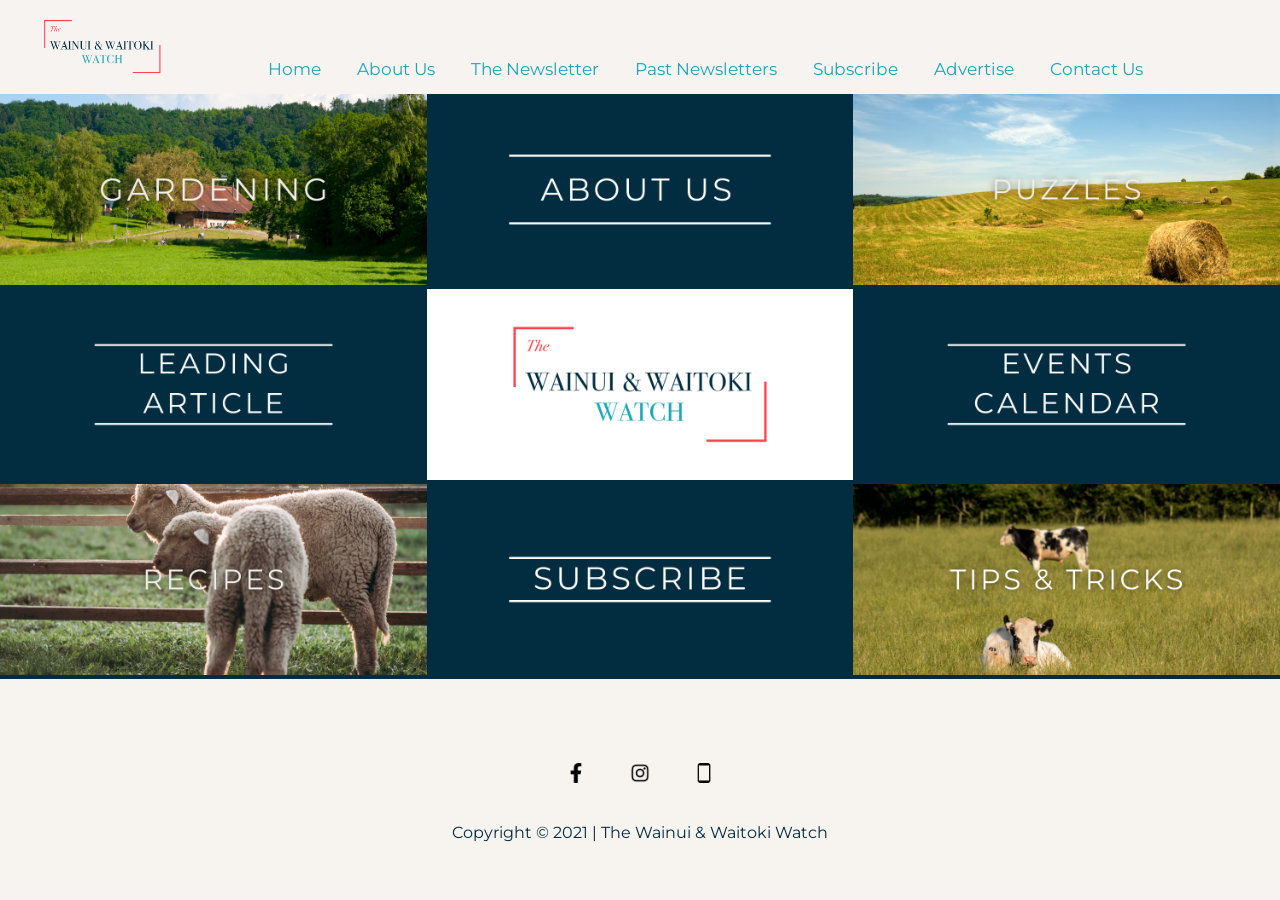
<file: index.html>
<!DOCTYPE html>
<html lang="en">

<head>
    <meta charset="UTF-8">
    <meta http-equiv="X-UA-Compatible" content="IE=edge">
    <meta name="viewport" content="width=device-width, initial-scale=1.0">
    <link rel="stylesheet" href="/home/CSS/style.css">
    <link rel="preconnect" href="https://fonts.googleapis.com">
    <link rel="preconnect" href="https://fonts.gstatic.com" crossorigin>
    <link href="https://fonts.googleapis.com/css2?family=Bodoni+Moda:ital@0;1&family=Montserrat&display=swap"
        rel="stylesheet">
    <link rel="stylesheet" href="https://cdnjs.cloudflare.com/ajax/libs/font-awesome/4.7.0/css/font-awesome.min.css">
    <title>Wainui Waitoki Watch</title>
</head>

<body>
    <header>
        <div class="topnav">
            <img class="logo" src="/img/logo.png" alt="logo">
            <a href="#home" class="active"></a>
            <div id="myLinks">
                <a href="./index.html">Home</a>
                <a href="/aboutUs/aboutUs.html">About Us</a>
                <a href="/theNewsletters/newsletters.html">The Newsletter</a>
                <a href="/pastNewsletters/pastNewsletters.html">Past Newsletters</a>
                <a href="/subscribe/subscribe.html">Subscribe</a>
                <a href="/Advertise/advertise.html">Advertise</a>
                <a href="/contactUs/contactUs.html">Contact Us</a>
            </div>
            <a href="javascript:void(0);" class="icon" onclick="myFunction()">
                <i class="fa fa-bars"></i></a>
        </div>
    </header>
    <main>
        <section class="about">
            <a href="/aboutUs/aboutUs.html"><img class="tile" src="/img/tiles/5.png" alt="About Us"></a>
        </section>
        <section class="leadArticle">
            <a href="/leadingArticle/leadArticle.html"><img class="tile" src="/img/tiles/6.png" alt="Leading Article"></a>
        </section>
        <section class="subscribe">
            <a href="/subscribe/subscribe.html"><img class="tile" src="/img/tiles/7.png" alt="Subscribe"></a>
        </section>
        <section class="events">
            <a href="/eventsCalendar/calendar.html"><img class="tile" src="/img/tiles/8.png" alt="Events Calendar"></a>
        </section>
        <section class="gardening">
            <a href="/gardening/gardening.html"><img class="tile" src="/img/tiles/1.png" alt="Gardening"></a>
        </section>
        <section class="puzzles">
            <a href="/puzzles/puzzles.html"><img class="tile" src="/img/tiles/2.png" alt="Puzzles"></a>
        </section>
        <section class="recipes">
            <a href="/recipes/recipes.html"><img class="tile" src="/img/tiles/3.png" alt="Lead Article"></a>
        </section>
        <section class="tips">
            <a href="/tipsAndTricks/tips.html"><img class="tile" src="/img/tiles/4.png" alt="tips"></a>
        </section>
        <section class="middle">
            <img class="tile" src="/img/tiles/9.png" alt="middle">
        </section>
    </main>
    <footer>
        <section class="socialIcons">
            <a href="#"><img src="/img/facebookIcon.png" alt="facebook icon"></a>
            <a href="#"><img src="/img/instagramIcon.png" alt="instagram icon"></a>
            <a href="#"><img src="/img/phoneIcon.png" alt="phone icon"></a>
        </section>
        <p>Copyright &copy; 2021 | The Wainui & Waitoki Watch</p>
    </footer>
    <script src="./home/JS/script.js"></script>
</body>

</html>
</file>
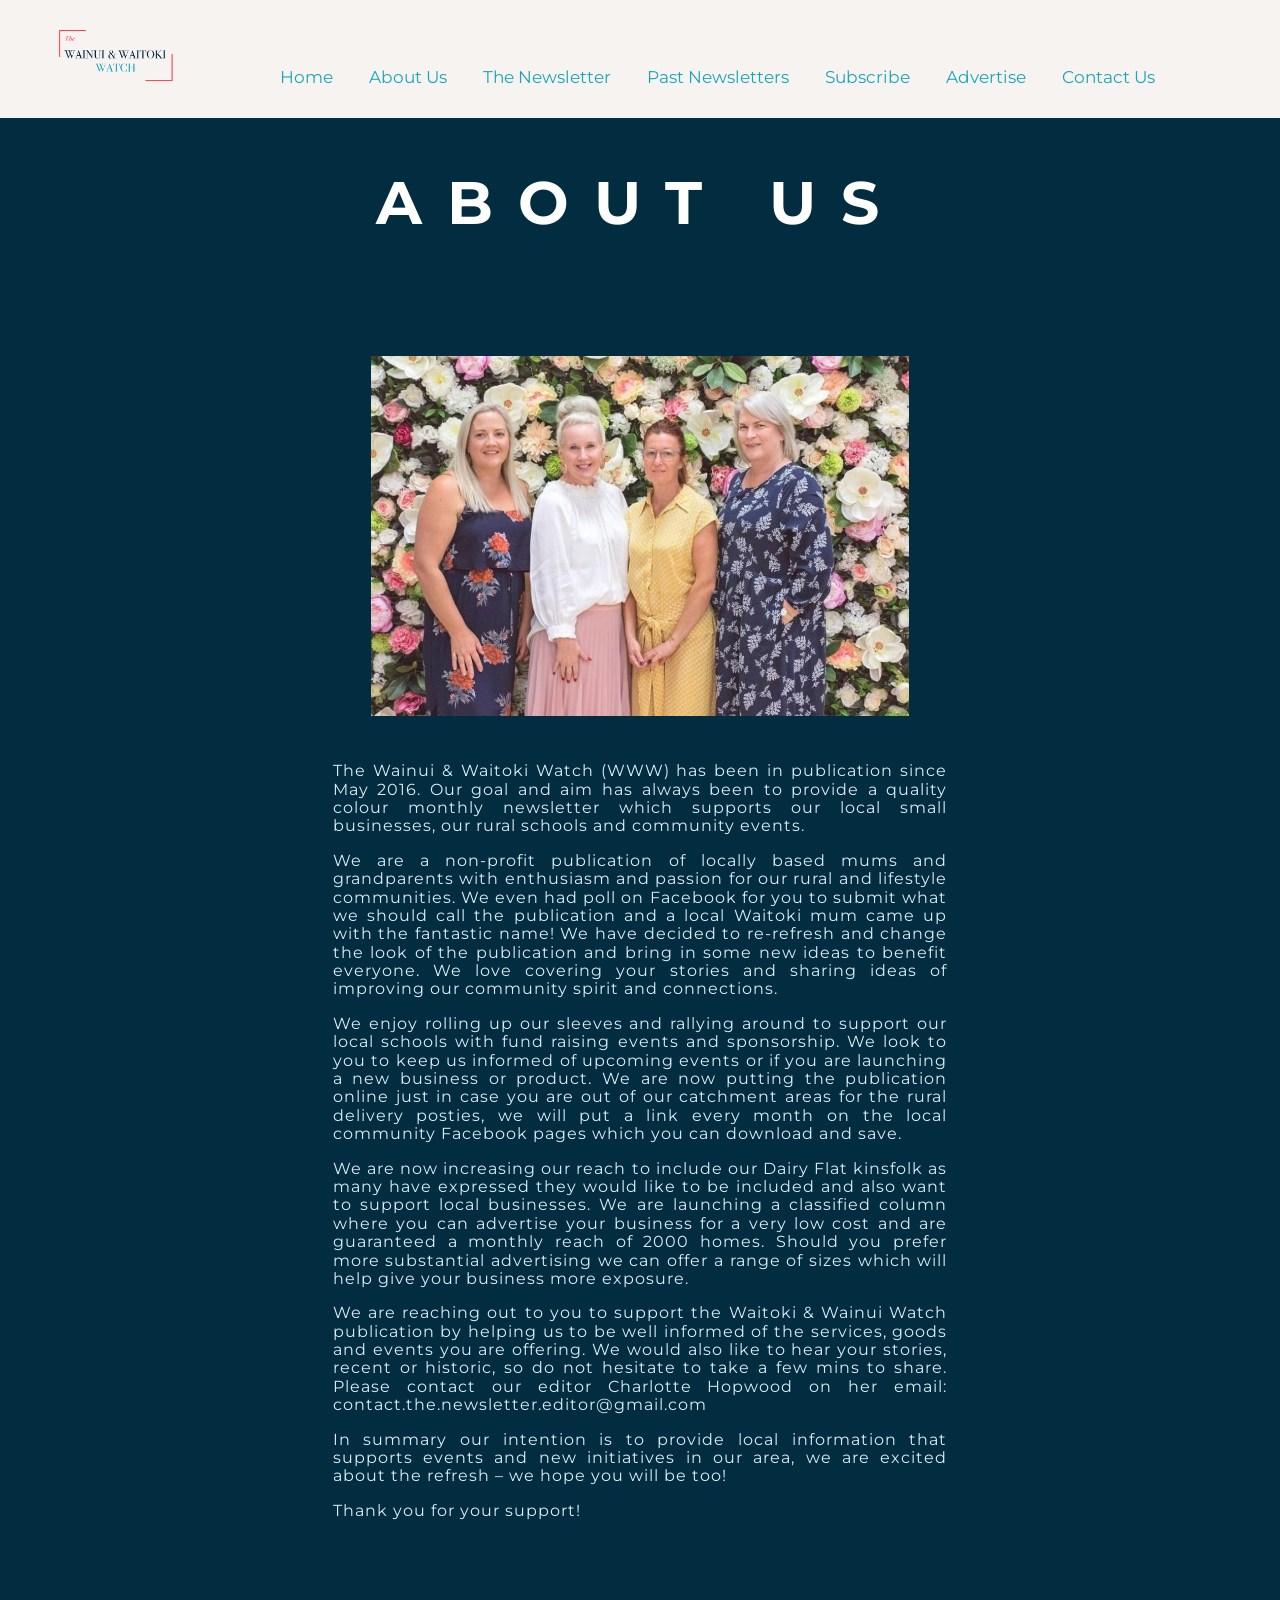
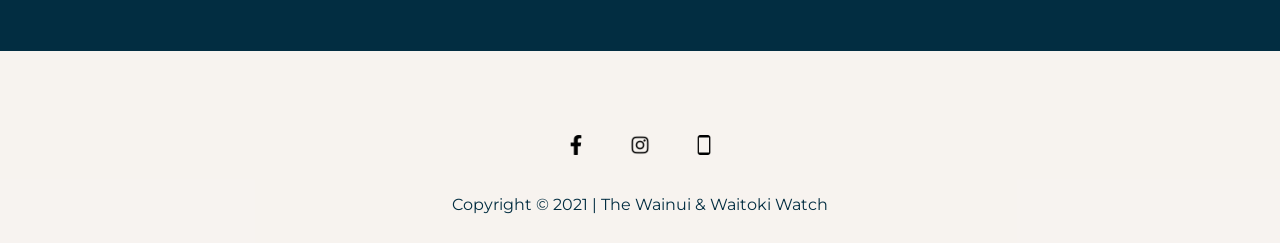
<file: aboutUs/aboutUs.html>
<!DOCTYPE html>
<html lang="en">

<head>
    <meta charset="UTF-8">
    <meta http-equiv="X-UA-Compatible" content="IE=edge">
    <meta name="viewport" content="width=device-width, initial-scale=1.0">
    <link rel="stylesheet" href="/CSS/style.css">
    <link rel="stylesheet" href="/aboutUs/CSS/style.css">
    <link rel="stylesheet" href="/CSS/normalize.css">
    <link rel="preconnect" href="https://fonts.googleapis.com">
    <link rel="preconnect" href="https://fonts.gstatic.com" crossorigin>
    <link rel="preconnect" href="https://fonts.googleapis.com">
    <link rel="preconnect" href="https://fonts.gstatic.com" crossorigin>
    <link href="https://fonts.googleapis.com/css2?family=Bodoni+Moda:ital@1&display=swap" rel="stylesheet">
    <link href="https://fonts.googleapis.com/css2?family=Bodoni+Moda:ital@0;1&family=Montserrat&display=swap"
        rel="stylesheet">
    <link rel="stylesheet" href="https://cdnjs.cloudflare.com/ajax/libs/font-awesome/4.7.0/css/font-awesome.min.css">
    <title>Wainui Waitoki Watch</title>
</head>

<body>
    <header>
        <div class="topnav">
            <img class="logo" src="/img/logo.png" alt="logo">
            <a href="#home" class="active"></a>
            <div id="myLinks">
                <a href="/index.html">Home</a>
                <a href="/aboutUs/aboutUs.html">About Us</a>
                <a href="/theNewsletters/newsletters.html">The Newsletter</a>
                <a href="/pastNewsletters/pastNewsletters.html">Past Newsletters</a>
                <a href="/subscribe/subscribe.html">Subscribe</a>
                <a href="/Advertise/advertise.html">Advertise</a>
                <a href="/contactUs/contactUs.html">Contact Us</a>
            </div>
            <a href="javascript:void(0);" class="icon" onclick="myFunction()">
                <i class="fa fa-bars"></i></a>
        </div>
    </header>
    <main>

        <h2>About US</h2>
        <img class="group" src="./img/team.jpg">

        <section class="quote">
            <p>"Our goal and aim has always been to provide a quality colour monthly newsletter which supports our local
                small businesses, our rural schools and community events."</p>
        </section>
        <section class="intro">
            <p>The Wainui & Waitoki Watch (WWW) has been in publication since May 2016. Our goal and aim has always been
                to
                provide a quality colour monthly newsletter which supports our local small businesses, our rural schools
                and
                community events. 
            </p>
            <p>
                We are a non-profit publication of locally based mums and grandparents with enthusiasm
                and
                passion for our rural and lifestyle communities. We even had poll on Facebook for you to submit what we
                should call
                the publication and a local Waitoki mum came up with the fantastic name!
                We have decided to re-refresh and change the look of the publication and bring in some new ideas to
                benefit
                everyone. We love covering your stories and sharing ideas of improving our community spirit and
                connections.

            </p>
            <p>
                We enjoy rolling up our sleeves and rallying around to support our local schools with fund raising
                events
                and sponsorship. We look to you to keep us informed of upcoming events or if you are launching a new
                business or
                product. We are now putting the publication online just in case you are out of our catchment areas for
                the rural
                delivery posties, we will put a link every month on the local community Facebook pages which you can
                download
                and save. 
            </p>
            <p>
                We are now increasing our reach to include our Dairy Flat kinsfolk as many have expressed they would
                like to be
                included and also want to support local businesses. We are launching a classified column where you can
                advertise
                your business for a very low cost and are guaranteed a monthly reach of 2000 homes. Should you prefer
                more
                substantial advertising we can offer a range of sizes which will help give your business more exposure.
                
            </p>
            <p>
                We are reaching out to you to support the Waitoki & Wainui Watch publication by helping us to be well
                informed of
                the services, goods and events you are offering. We would also like to hear
                your stories, recent or historic, so do not hesitate to take a few mins to share.
                Please contact our editor Charlotte Hopwood on her email:
                contact.the.newsletter.editor@gmail.com
            </p>
            <p>
                In summary our intention is to provide local information that
                supports events and new initiatives in our area, we are excited
                about the refresh – we hope you will be too!
            </p>
            <p>
                Thank you for your support!
            </p>
        </section>

    </main>
    <footer>
        <section class="socialIcons">
            <a href="#"><img src="/img/facebookIcon.png" alt="facebook icon"></a>
            <a href="#"><img src="/img/instagramIcon.png" alt="instagram icon"></a>
            <a href="#"><img src="/img/phoneIcon.png" alt="phone icon"></a>
        </section>
        <p>Copyright &copy; 2021 | The Wainui & Waitoki Watch</p>
    </footer>
    <script src="/JS/script.js"></script>
</body>

</html>
</file>
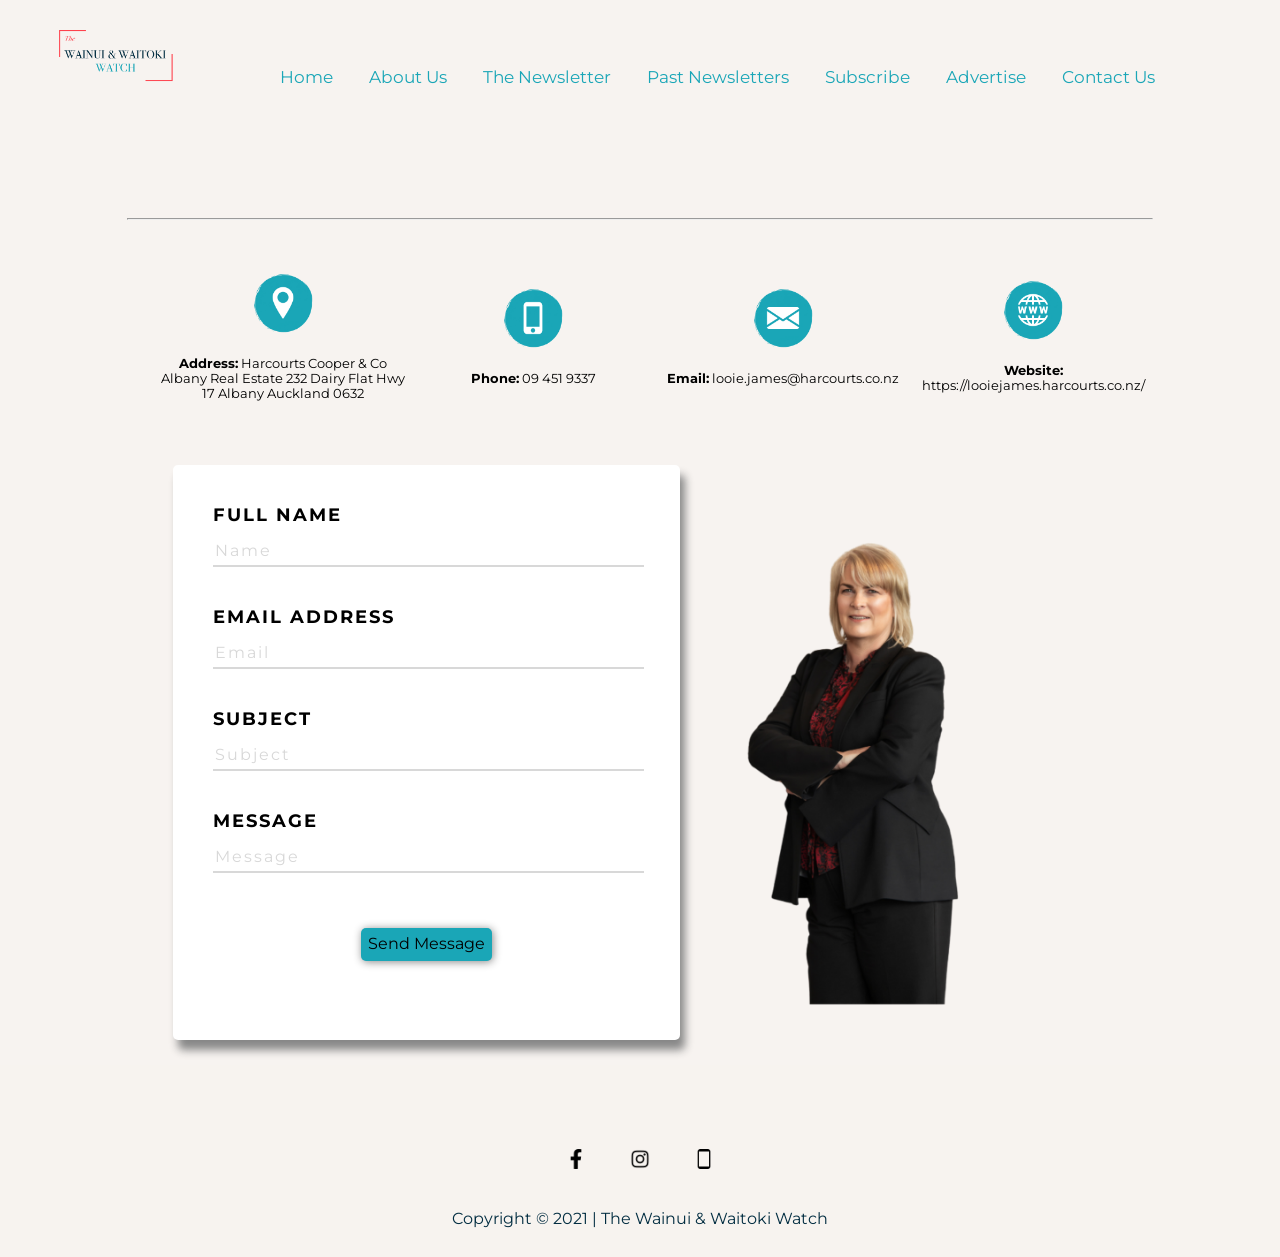
<file: contactUs/contactUs.html>
<!DOCTYPE html>
<html lang="en">

<head>
    <meta charset="UTF-8">
    <meta http-equiv="X-UA-Compatible" content="IE=edge">
    <meta name="viewport" content="width=device-width, initial-scale=1.0">
    <link rel="stylesheet" href="/CSS/style.css">
    <link rel="stylesheet" href="/contactUs/CSS/style.css">
    <link rel="stylesheet" href="/CSS/normalize.css">
    <link rel="preconnect" href="https://fonts.googleapis.com">
    <link rel="preconnect" href="https://fonts.gstatic.com" crossorigin>
    <link rel="preconnect" href="https://fonts.googleapis.com">
    <link rel="preconnect" href="https://fonts.gstatic.com" crossorigin>
    <link href="https://fonts.googleapis.com/css2?family=Bodoni+Moda:ital@1&display=swap" rel="stylesheet">
    <link href="https://fonts.googleapis.com/css2?family=Bodoni+Moda:ital@0;1&family=Montserrat&display=swap"
        rel="stylesheet">
    <link rel="stylesheet" href="https://cdnjs.cloudflare.com/ajax/libs/font-awesome/4.7.0/css/font-awesome.min.css">
    <title>Wainui Waitoki Watch</title>
</head>

<body>
    <header>
        <div class="topnav">
            <img class="logo" src="/img/logo.png" alt="logo">
            <a href="#home" class="active"></a>
            <div id="myLinks">
                <a href="/index.html">Home</a>
                <a href="/aboutUs/aboutUs.html">About Us</a>
                <a href="/theNewsletters/newsletters.html">The Newsletter</a>
                <a href="/pastNewsletters/pastNewsletters.html">Past Newsletters</a>
                <a href="/subscribe/subscribe.html">Subscribe</a>
                <a href="/Advertise/advertise.html">Advertise</a>
                <a href="/contactUs/contactUs.html">Contact Us</a>
            </div>
            <a href="javascript:void(0);" class="icon" onclick="myFunction()">
                <i class="fa fa-bars"></i></a>
        </div>
    </header>
    <main>

        <hr>
        <section class="info">
            <div class="contact">
                <img src="./img/1.png" alt="location">
                <p><B>Address:</B> Harcourts Cooper & Co Albany Real Estate
                    232 Dairy Flat Hwy 17
                    Albany
                    Auckland 0632</p>
            </div>
            <div class="contact">
                <img src="./img/2.png" alt="phone">
                <p><B>Phone:</B> 09 451 9337</p>
            </div>
            <div class="contact">
                <img src="./img/3.png" alt="email">
                <p><B>Email:</B> looie.james@harcourts.co.nz</p>
            </div>
            <div class="contact">
                <img src="./img/4.png" alt="site">
                <p><B>Website:</B> https://looiejames.harcourts.co.nz/</p>
            </div>
        </section>
        <section class="form">
            <form action="./thanks.html" target="_self" autocomplete="on">
                <label for="fname"><b>Full Name</b></label>
                <br>
                <input type="text" id="fname" value="Name">
                <br>

                <label for="email"><b>Email Address</b></label>
                <br>
                <input type="email" id="email" value="Email">
                <br>

                <label for="subject"><b>Subject</b></label>
                <br>
                <input type="text" id="subject" value="Subject">
                <br>

                <label for="message"><b>Message</b></label>
                <br>
                <input type="text" id="message" value="Message">
                <br>

                <input type="submit" value="Send Message" onclick="alert('Message Sent! We will get back to you as soon as possible!')">
            </form>
            <img class="standing" src="./img/standing.png" alt="cow">
        </section>
    </main>
    <footer>
        <section class="socialIcons">
            <a href="#"><img src="/img/facebookIcon.png" alt="facebook icon"></a>
            <a href="#"><img src="/img/instagramIcon.png" alt="instagram icon"></a>
            <a href="#"><img src="/img/phoneIcon.png" alt="phone icon"></a>
        </section>
        <p>Copyright &copy; 2021 | The Wainui & Waitoki Watch</p>
    </footer>
    <script src="/JS/script.js"></script>
</body>

</html>
</file>
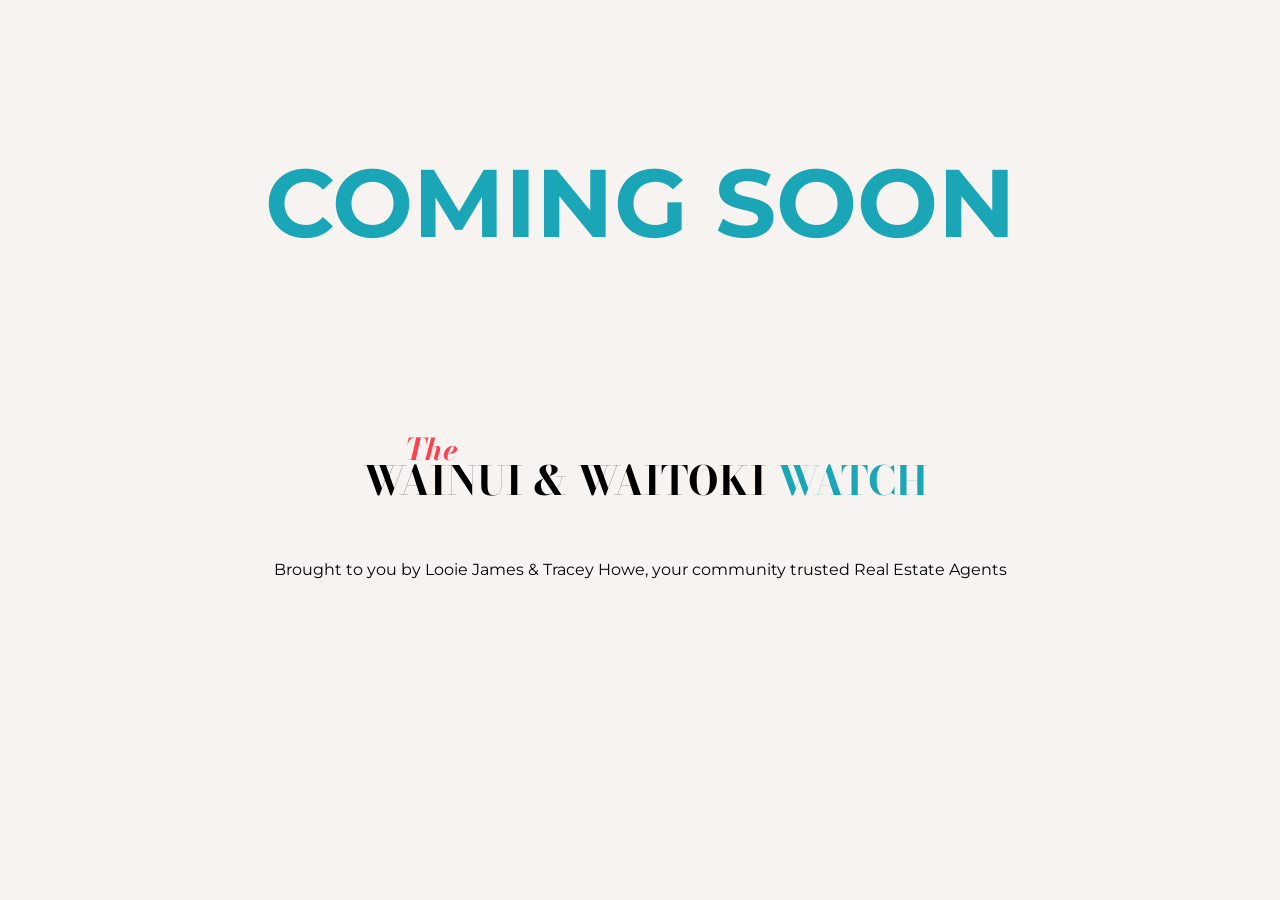
<file: eventsCalendar/calendar.html>
<!DOCTYPE html>
<html lang="en">
<head>
    <meta charset="UTF-8">
    <meta http-equiv="X-UA-Compatible" content="IE=edge">
    <meta name="viewport" content="width=device-width, initial-scale=1.0">
    <link rel="stylesheet" href="/comingSoon/style.css">
    <link rel="preconnect" href="https://fonts.googleapis.com">
    <link rel="preconnect" href="https://fonts.gstatic.com" crossorigin>
    <link href="https://fonts.googleapis.com/css2?family=Bodoni+Moda:ital@0;1&family=Montserrat&display=swap" rel="stylesheet">
    <title>Wainui Waitoki Watch</title>
</head>
<body>
    <header>

    </header>

    <main>
        <h1>Coming Soon</h1>
        <h3>The</h3>
        <div>
        <h2>Wainui & Waitoki</h2><h2 class="watch">Watch</h2>
        </div>
        <p>Brought to you by Looie James & Tracey Howe, your community trusted Real Estate Agents</p>
    </main>

    <footer>

    </footer>
</body>
</html>
</file>
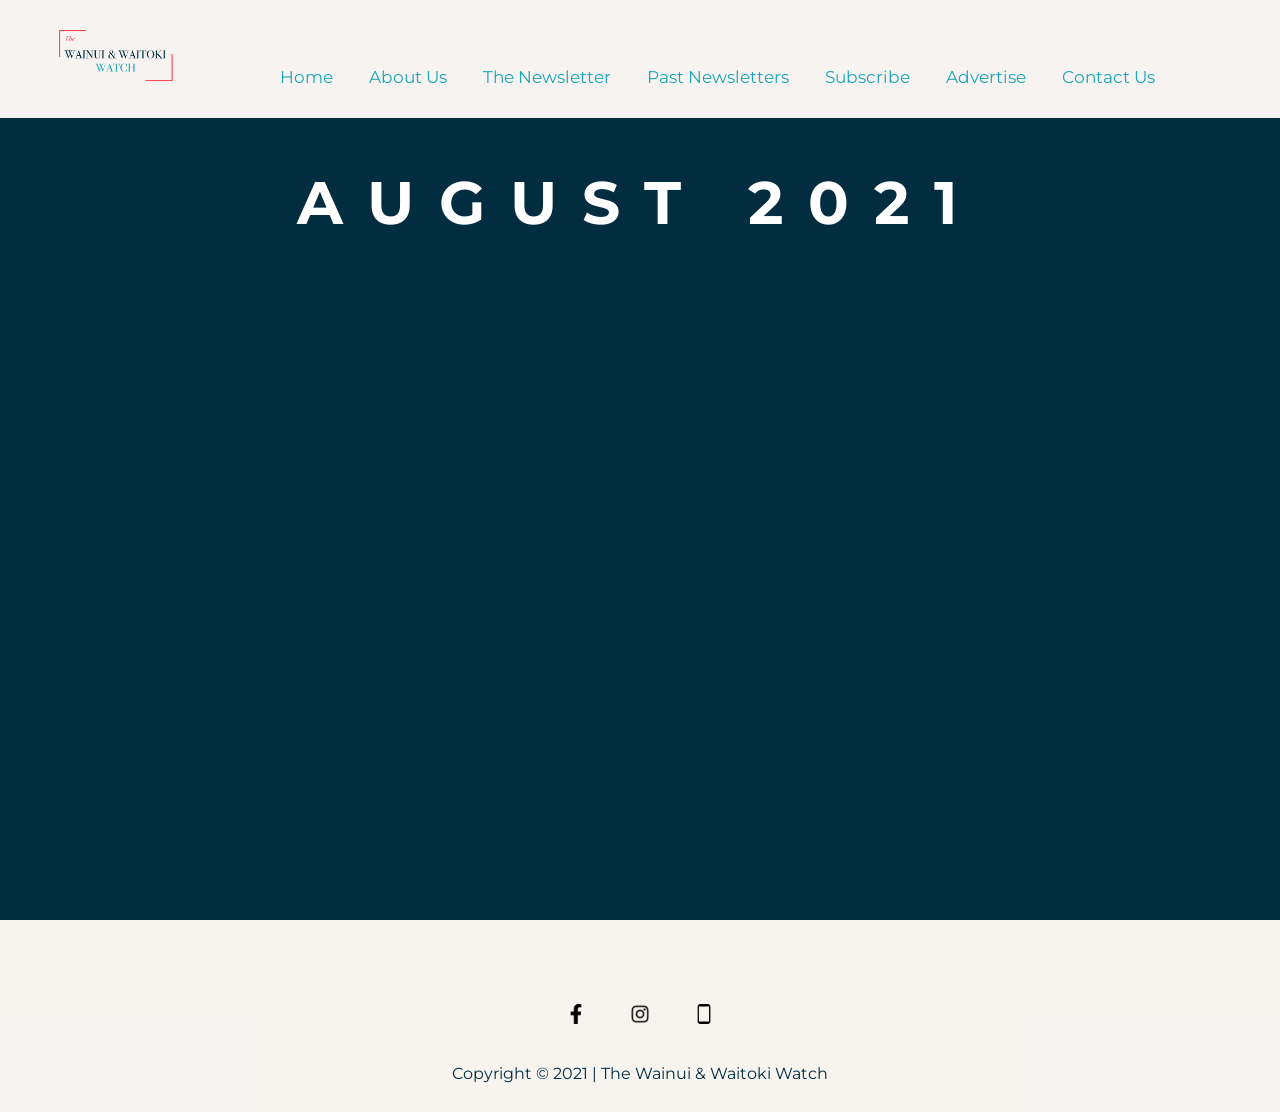
<file: theNewsletters/newsletters.html>
<!DOCTYPE html>
<html lang="en">

<head>
    <meta charset="UTF-8">
    <meta http-equiv="X-UA-Compatible" content="IE=edge">
    <meta name="viewport" content="width=device-width, initial-scale=1.0">
    <link rel="stylesheet" href="/CSS/style.css">
    <link rel="stylesheet" href="./CSS/style.css">
    <link rel="stylesheet" href="/CSS/normalize.css">
    <link rel="preconnect" href="https://fonts.googleapis.com">
    <link rel="preconnect" href="https://fonts.gstatic.com" crossorigin>
    <link rel="preconnect" href="https://fonts.googleapis.com">
    <link rel="preconnect" href="https://fonts.gstatic.com" crossorigin>
    <link href="https://fonts.googleapis.com/css2?family=Bodoni+Moda:ital@1&display=swap" rel="stylesheet">
    <link href="https://fonts.googleapis.com/css2?family=Bodoni+Moda:ital@0;1&family=Montserrat&display=swap"
        rel="stylesheet">
    <link rel="stylesheet" href="https://cdnjs.cloudflare.com/ajax/libs/font-awesome/4.7.0/css/font-awesome.min.css">
    <title>Wainui Waitoki Watch</title>
</head>

<body>
    <header>
        <div class="topnav">
            <img class="logo" src="/img/logo.png" alt="logo">
            <a href="#home" class="active"></a>
            <div id="myLinks">
                <a href="/index.html">Home</a>
                <a href="/aboutUs/aboutUs.html">About Us</a>
                <a href="/theNewsletters/newsletters.html">The Newsletter</a>
                <a href="/pastNewsletters/pastNewsletters.html">Past Newsletters</a>
                <a href="/subscribe/subscribe.html">Subscribe</a>
                <a href="/Advertise/advertise.html">Advertise</a>
                <a href="/contactUs/contactUs.html">Contact Us</a>
            </div>
            <a href="javascript:void(0);" class="icon" onclick="myFunction()">
                <i class="fa fa-bars"></i></a>
        </div>
    </header>
    <main>
        <h2>August 2021</h2>
            <iframe  class="display" style="width:900px;height:500px" src="https://online.fliphtml5.com/mxslu/wsky/"  seamless="seamless" scrolling="no" frameborder="0" allowtransparency="true" allowfullscreen="true" ></iframe>
    </main>
    <footer>
        <section class="socialIcons">
            <a href="#"><img src="/img/facebookIcon.png" alt="facebook icon"></a>
            <a href="#"><img src="/img/instagramIcon.png" alt="instagram icon"></a>
            <a href="#"><img src="/img/phoneIcon.png" alt="phone icon"></a>
        </section>
        <p>Copyright &copy; 2021 | The Wainui & Waitoki Watch</p>
    </footer>
    <script src="/JS/script.js"></script>
</body>

</html>
</file>
<file: home/CSS/style.css>
/******************* PHONE *******************/
body {
    /* background: linear-gradient(to right, #F7F3F0 0%, #F7F3F0 50%, #DAECF3 50%, #DAECF3 100%); */
    background-color: #F7F3F0;
    padding: 0;
    margin: 0;
}

html {
    overflow-x: hidden;
    max-width: 100%;
}

h1 {
    font-family: 'Montserrat', sans-serif;
    font-size: 200%;
    text-align: center;
    padding-bottom: 100px;
    padding-top: 4%;
    color: white;
    text-transform: uppercase;
}

h3 {
    font-family: 'Montserrat', sans-serif;
    text-transform: uppercase;
    font-size: 30px;
    color: #FE424D;
    text-align: center;
    padding: 0;
}

div {
    text-align: right;
    padding-top: 0;
    margin-top: 0;
}

h2 {
    font-family: 'Montserrat', sans-serif;
    color: Black;
    background: rgba(247, 247, 247, 0.3);
    text-transform: uppercase;
    font-size: 100%;
    margin-left: 0px;
    margin-right: -30px;
    letter-spacing: 2px;
    position: absolute;
    top: 50%;
    left: 50%;
    transform: translate(-50%, -50%);

}

p {
    font-family: 'Montserrat', sans-serif;
    text-align: center;
}

/******** NAV BAR *******/
/* Style the navigation menu */

/* Style the active link (or home/logo) */
.topnav {
    overflow: hidden;
    background-color: #F7F3F0;
    position: relative;
}

.topnav #myLinks {
    display: none;
}

.topnav a {
    color: #1AA6B7;
    padding: 14px 16px;
    text-decoration: none;
    font-size: 17px;
    display: block;
    font-family: 'Montserrat', sans-serif;
}

.topnav a.icon {
    background: #F7F3F0;
    color: #1AA6B7;
    display: block;
    position: absolute;
    right: 0;
    top: 0;
}

.active {
    background-color: #F7F3F0;
    color: #F7F3F0;
}

.logo {
    width: 50%;
    display: block;
    margin-left: auto;
    margin-right: auto;
    padding-top: 5%;
}

.header {
    width: 100%;
    padding: 0;
    margin: 0;
    margin-top: 11%;
}

.tile:hover {
    opacity: 0.5;
}

/******** main *******/
main {
    display: grid;
    grid-template-columns: 1fr;
    background-color: #022D41;
    overflow: hidden;
    align-self: center;
}

.about {
    grid-column: 1;
    grid-row: 1;
    text-align: center;
}

.leadArticle {
    grid-column: 1;
    grid-row: 3;
    text-align: center;
}

.subscribe {
    grid-column: 1;
    grid-row: 5;
    text-align: center;
}

.events {
    grid-column: 1;
    grid-row: 7;
    text-align: center;
}

.gardening {
    grid-column: 1;
    grid-row: 2;
    text-align: center;
}

.puzzles {
    grid-column: 1;
    grid-row: 4;
    text-align: center;
}

.recipes {
    grid-column: 1;
    grid-row: 6;
    text-align: center;
}

.tips {
    grid-column: 1;
    grid-row: 8;
    text-align: center;
}

.middle {
    grid-column: 1;
    grid-row: 10;
    text-align: center;
    display: none;
}

.tile {
    width: 89%;
}

/******** Footer *******/
footer {
    background-color: rgba(247, 243, 240, 0.76);
    color: #022D41;
    padding: 5%;
    padding-bottom: 1%;
    bottom: 0;
    text-align: center;
}

footer img {
    width: 20px;
    padding: 20px;
}



/******************* TABLET *******************/
@media only screen and (min-width:42em) {

    .topnav a.icon {
        background: #F7F3F0;
        color: #1AA6B7;
        display: block;
        position: absolute;
        padding-right: 35px;
        padding-top: 35px;
        font-size: x-large;
    }

    main {
        display: grid;
        grid-template-columns: 1fr 1fr;
        background-color: #022D41;
        overflow: hidden;
        align-self: stretch;
    }

    .about {
        grid-column: 1;
        grid-row: 1;
        text-align: right;
    }

    .contact {
        grid-column: 1;
        grid-row: 3;
        text-align: right;
    }

    .subscribe {
        grid-column: 2;
        grid-row: 2;
        text-align: left;
    }

    .events {
        grid-column: 2;
        grid-row: 4;
        text-align: left;
    }

    .gardening {
        grid-column: 2;
        grid-row: 1;
        text-align: left;
    }

    .puzzles {
        grid-column: 1;
        grid-row: 2;
        text-align: right;
    }

    .recipes {
        grid-column: 1;
        grid-row: 4;
        text-align: right;
    }

    .tips {
        grid-column: 2;
        grid-row: 3;
        text-align: left;
    }

    .middle {
        grid-column: 1;
        grid-row: 2;
        text-align: center;
    }

    .tile {
        width: 89%;
    }
}

/******************* DESKTOP *******************/
@media only screen and (min-width:55em) {

    div {
        text-align: left;
        margin-top: 5px;
    }

    .topnav {
        overflow: hidden;
        background-color: #F7F3F0;
        margin-bottom: 15px;
    }
    
    .topnav #myLinks {
        display: inline;
        padding: 50px;
    }
    
    .topnav a {
        color: #1AA6B7;
        padding: 14px 16px;
        text-decoration: none;
        font-size: 108%;
        display: inline;
        font-family: 'Montserrat', sans-serif;
        margin-bottom: 10px;
    }
    
    .topnav a.icon {
        display: none;
    }
    /** main **/

    .header {
        width: 100%;
        padding: 0;
        margin: 0;
        margin-top: 11%;
    }

    .logo {
        width: 10%;
        display: inline;
        padding-top: 1%;
        padding-left: 3%;
    }

    main {
        display: grid;
        grid-template-columns: auto auto auto;
        grid-template-rows: 0.5fr 0.5fr 0.5fr;
        grid-gap:0 ;
        background-color: #022D41;
        overflow: hidden;
        align-self: stretch;
    }

    .about {
        grid-column: 2;
        grid-row: 1;
        text-align: center;
    }

    .leadArticle {
        grid-column: 1;
        grid-row: 2;
        text-align: right;
    }

    .subscribe {
        grid-column: 2;
        grid-row: 3;
        text-align: center;
        margin: 0;
    }

    .events {
        grid-column: 3;
        grid-row: 2;
        text-align: left;
    }

    .gardening {
        grid-column: 1;
        grid-row: 1;
        text-align: right;
    }

    .puzzles {
        grid-column: 3;
        grid-row: 1;
        text-align: left;
    }

    .recipes {
        grid-column: 1;
        grid-row: 3;
        text-align: right;
    }

    .tips {
        grid-column: 3;
        grid-row: 3;
        text-align: left;
    }

    .middle {
        grid-column: 2;
        grid-row: 2;
        text-align: center;
        display: inline;
    }

    .tile {
        width: 100%;
    }
}
</file>
<file: CSS/style.css>
/******************* PHONE *******************/
body {
    /* background: linear-gradient(to right, #F7F3F0 0%, #F7F3F0 50%, #DAECF3 50%, #DAECF3 100%); */
    background-color: #F7F3F0;
    padding: 0;
    margin: 0;
}

html {
    overflow-x: hidden;
    max-width: 100%;
}

h1 {
    font-family: 'Montserrat', sans-serif;
    font-size: 200%;
    text-align: center;
    padding-bottom: 100px;
    padding-top: 4%;
    color: white;
    text-transform: uppercase;
}

h3 {
    font-family: 'Montserrat', sans-serif;
    text-transform: uppercase;
    font-size: 30px;
    color: #FE424D;
    text-align: center;
    padding: 0;
}

div {
    text-align: right;
    padding-top: 0;
    margin-top: 0;
}

h2 {
    font-family: 'Montserrat', sans-serif;
    color: white;
    text-transform: uppercase;
    font-size: 60px;
    text-align: center;
    letter-spacing: 25px;
    padding-bottom: 70px;
}

p {
    font-family: 'Montserrat', sans-serif;
    text-align: center;
}

/******** NAV BAR *******/
/* Style the navigation menu */

/* Style the active link (or home/logo) */
.topnav {
    overflow: hidden;
    background-color: #F7F3F0;
    position: relative;
}

.topnav #myLinks {
    display: none;
}

.topnav a {
    color: #1AA6B7;
    padding: 14px 16px;
    text-decoration: none;
    font-size: 17px;
    display: block;
    font-family: 'Montserrat', sans-serif;
}

.topnav a.icon {
    background: #F7F3F0;
    color: #1AA6B7;
    display: block;
    position: absolute;
    right: 0;
    top: 0;
}

.active {
    background-color: #F7F3F0;
    color: #F7F3F0;
}

.logo {
    width: 50%;
    display: block;
    margin-left: auto;
    margin-right: auto;
    padding-top: 5%;
}

.header {
    width: 100%;
    padding: 0;
    margin: 0;
    margin-top: 11%;
}

/******** main *******/
main {
    display: grid;
    grid-template-columns: 1fr;
    background-color: #022D41;
    overflow: hidden;
    align-self: center;
}


/******** Footer *******/
footer {
    background-color: rgba(247, 243, 240, 0.76);
    color: #022D41;
    padding: 5%;
    padding-bottom: 1%;
    bottom: 0;
    text-align: center;
}

footer img {
    width: 20px;
    padding: 20px;
}



/******************* TABLET *******************/
@media only screen and (min-width:42em) {

    .topnav a.icon {
        background: #F7F3F0;
        color: #1AA6B7;
        display: block;
        position: absolute;
        padding-right: 35px;
        padding-top: 35px;
        font-size: x-large;
    }

    main {
        background-color: #022D41;
        overflow: hidden;
        align-self: stretch;
    }

}

/******************* DESKTOP *******************/
@media only screen and (min-width:55em) {

    div {
        text-align: left;
        margin-top: 5px;
    }

    .topnav {
        overflow: hidden;
        background-color: #F7F3F0;
        margin-bottom: 15px;
        padding: 15px;
        margin-top: 0;
    }
    
    .topnav #myLinks {
        display: inline;
        padding: 50px;
    }
    
    .topnav a {
        color: #1AA6B7;
        padding: 14px 16px;
        text-decoration: none;
        font-size: 108%;
        display: inline;
        font-family: 'Montserrat', sans-serif;
        margin-bottom: 10px;
    }
    
    .topnav a.icon {
        display: none;
    }
    /** main **/

    .header {
        width: 100%;
        padding: 0;
        margin: 0;
        margin-top: 11%;
    }

    .logo {
        width: 10%;
        display: inline;
        padding-top: 1%;
        padding-left: 3%;
    }

    main {
        display: grid;
        grid-template-columns: 1fr 1fr 1fr;
        grid-template-rows: 0.5fr 0.5fr 0.5fr;
        background-color: #022D41;
        overflow: hidden;
        align-self: stretch;
    }



}
</file>
<file: aboutUs/CSS/style.css>
@import url('https://fonts.googleapis.com/css2?family=Bodoni+Moda:ital@1&display=swap');


/********************** SMALL **********************/
main {
    display: grid;
    grid-template-columns: 1fr 1fr 1fr 1fr;
    padding: 0px;
    margin: 0px;
}

.group {
    width: 90%;
    margin-left: auto;
    margin-right: auto;
    display: block;
    padding-top: 15px;
    padding: 10px;
}

.quote {
    margin-top: 5%;
    padding-top: 5%;
    padding-bottom: 5%;
    color: #FE424D;
    line-height: 50px;
}

.quote p {
    font-family: 'Bodoni Moda', serif;
    font-size: large;
    text-align: left;
    font-weight: bold;
    padding-left: 30px;
    padding-right: 30px;
    letter-spacing: 2px;
    display: block;
    background-color:#F7F3F0;
}

.intro {
    padding: 10%;
}
.intro p {
    color: #DAECF3;
    text-align: justify;
    letter-spacing: 1px;
}

/******************* TABLET *******************/
@media only screen and (min-width:42em) {

    .quote p{
        padding-top: 5%;
        padding-bottom: 5%;
    }    
}



/******************* DESKTOP *******************/
@media only screen and (min-width:55em) {

main {
    padding-left: 20%;
    padding-right: 20%;
}

.group {
    width: 70%;
    margin-top: 0px;
    padding: 30px;
    padding-top: 0;
    display: block;
}

.quote {
    width: 100%;
    margin-left: 0;
    display: none;
}
.intro {
    padding-top: 0;
    padding-bottom: 15%;
}

.intro p {
    text-align: justify;
    letter-spacing: 1px;
}

}
</file>
<file: contactUs/CSS/style.css>
@import url('https://fonts.googleapis.com/css2?family=Bodoni+Moda:ital@1&display=swap');


/********************** SMALL **********************/
main {
    padding: 0px;
    margin: 0px;
    background-color: #F7F3F0;
}

hr {
    margin-top: 30px;
    width: 80%;
    color: #1aa6b7;
}

.info {
    margin-left: 10%;
    margin-right: 10%;
    display: grid;
    grid-template-columns: 1fr;
    padding: 30px;
    justify-items: center;
    align-items: center;
}

.standing {
    display: none;
}

.info p {
    font-size: small;
}

.contact {
    width: 250px;
}

.contact img {
    width: 80px;
    display: block;
    margin-left: auto;
    margin-right: auto;
}

.formHead {
    display: block;
    position: relative;
    margin: 0;
    padding: 0;
    background: none;
}

.form {
    margin-left: auto;
    margin-right: auto;
    display: block;
    display: grid;
    grid-template-columns: 1fr 1fr 1fr 1fr 1fr 1fr;
    justify-items: center;
}

form {
    background-color: #fff;
    padding: 40px;
    font-family: 'Montserrat', sans-serif;
    color: gray;
    grid-column: 2/6;
    box-shadow: 5px 10px 8px #888888;
    margin-bottom: 25px;
    
    border-radius: 5px;
    width: 100%;
}

label {
    text-transform: uppercase;
    font-family: 'Montserrat', sans-serif;
    color: black;
    margin-top: 15px;
    padding-top: 10px;
    font-size: 18px;
    letter-spacing: 2px;
}



input[type=text], input[type=email] {
    border: none;
    border-bottom: 2px #D8D8D8 solid;
    margin-top: 15px;
    padding-bottom: 5px;
    width: 100%;
    margin-bottom: 40px;
    letter-spacing: 2px;
    color: #D8D8D8;
}

input[type=submit] {
    background-color: #1aa6b7;
    margin: 15px;
    padding: 7px;
    margin-left: auto;
    margin-right: auto;
    display: block;
    border: none;
    border-radius: 5px;
    box-shadow: 1px 1px 8px #888888;
}
/******************* TABLET *******************/
@media only screen and (min-width:42em) {
    .info {
        display: grid;
        grid-template-columns: 1fr 1fr;
    }

}



/******************* DESKTOP *******************/
@media only screen and (min-width:55em) {
    .info {
        display: grid;
        grid-template-columns: 1fr 1fr 1fr 1fr;
    }

    form {
        grid-column: 2/4;
        margin-top: 5%;
    }

    hr {
        margin-top: 100px;
        width: 80%;
        color: #1aa6b7;
    }

    .standing {
        display: block;
        grid-column: 4/6;
        width: 70%;
        padding-left: 15px;
    }
}
</file>
<file: comingSoon/style.css>
body {
    background-color: #F7F3F0;
}

h1 {
    font-family: 'Montserrat', sans-serif;
    font-size: 600%;
    text-align: center;
    padding-bottom: 100px;
    padding-top: 80px;
    color:#1AA6B7;
    text-transform: uppercase;
}

h3 {
    font-family: 'Bodoni Moda', serif;
    font-style: italic;
    font-size: 30px;
    color: #FE424D;
    text-align: center;
    margin-left: -33%;
    padding: 0;
    margin-bottom: -55px;
}

div {
    text-align: center;
    padding-top: 0;
    margin-top: 0;
}

h2 { 
    font-family: 'Bodoni Moda', serif;
    color: black;
    text-transform: uppercase;
    font-size: 40px;
    display: inline-block;
    padding: 0;
    padding-left: 10px;

}

section {
    width: 60%;
    background: rgba(255, 255, 255, 0.8);
    padding: 20px;
    border-radius: 25px;
    box-shadow:  0 1px 6px rgba(0, 0, 0, 0.12), 0 1px 4px rgba(0, 0, 0, 0.24);
    text-align: center;
}

.watch {
    color: #1AA6B7;
}

p {
    font-family: 'Montserrat', sans-serif;
    text-align: center;
}
</file>
<file: theNewsletters/CSS/style.css>
.display {
    display: block;
    margin-left: auto;
    margin-right: auto;
    padding-bottom: 5%;
    width: 150%;
}
</file>
